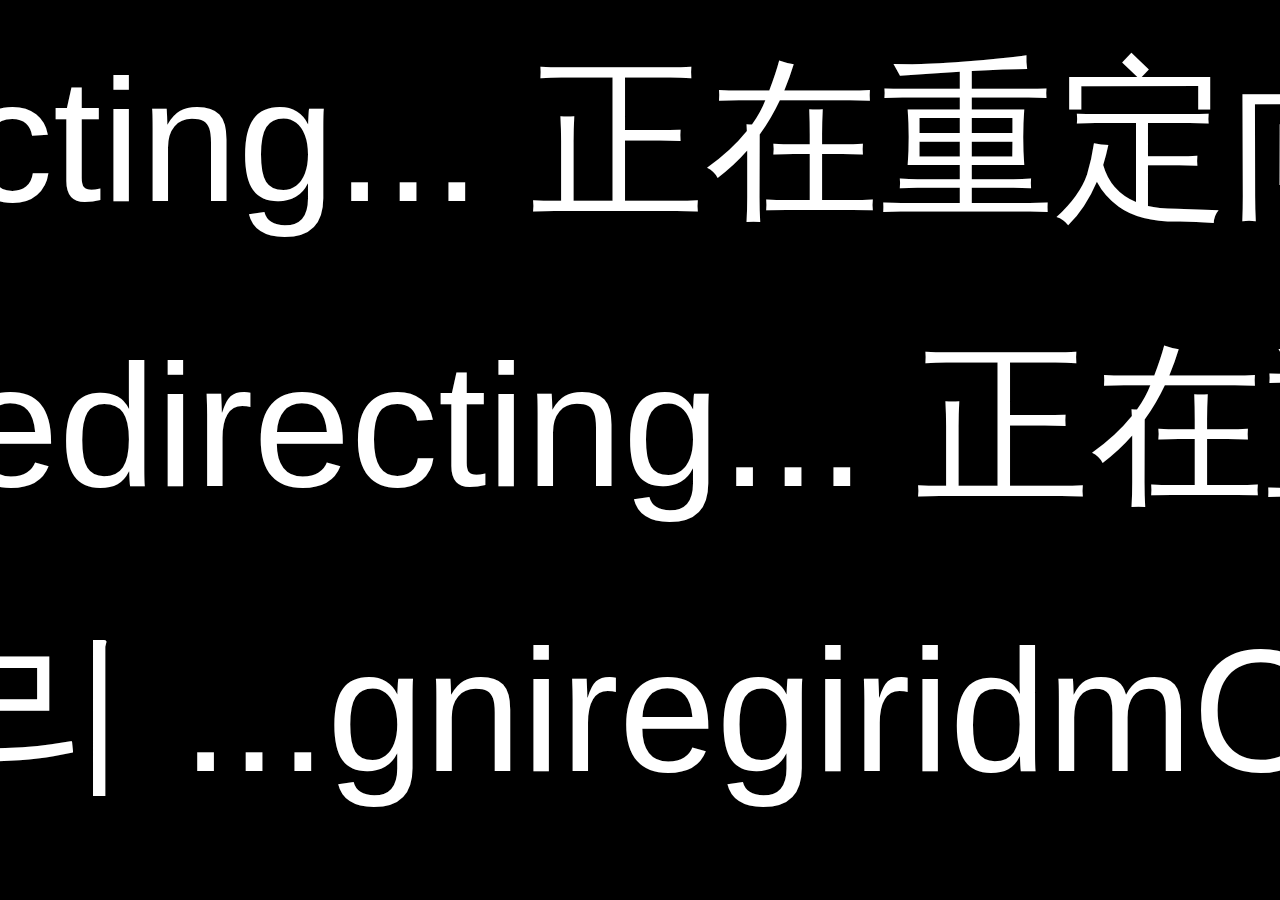
<file: Gemini2035.github.io-main/index.html>
<!-- 主要负责资源初始化和跳转 -->

<!DOCTYPE html>
<html lang="en">

<head>
    <meta charset="UTF-8">
    <meta http-equiv="X-UA-Compatible" content="IE=edge">
    <meta name="viewport" content="width=device-width, initial-scale=1.0">
    <link rel="stylesheet" href="Css/defultScrollbar.css">
    <title>Redirecting!</title>
</head>

<body>
    <div class="text-container">
        <div class="text-group"></div>
    </div>
    <div class="text-container">
        <div class="text-group"></div>
    </div>
    <div class="text-container">
        <div class="text-group rtl"></div>
    </div>
    <div class="alert-page">
        <div class="alert-info">
            <p>点击任意处以继续</p>
            <p>Press any to continue...</p>
        </div>
    </div>
</body>
<style>
    body {
        margin: 0;
        padding: 0;
        font-family: "Helvetica", "Arial", sans-serif;
        color: #fff;
        background-color: #000;
        overflow: hidden;
        width: 100vw;
        height: 100vh;
        scrollbar-width: none;
    }

    .text-container {
        height: calc(33.33vh - 15px);
        overflow-y: hidden;
    }

    .text-group {
        height: 33.33vh;
        overflow-x: auto;
        overflow-y: hidden;
        font-size: 175px;
        white-space: nowrap;
    }

    .text-group.rtl{
        direction: rtl;
    }

    .alert-page{
        width: 100vw;
        height: 100vh;
        position: absolute;
        left: 0;
        top: 0;
        background-color: rgba(135, 206, 250, 0.9);
        z-index: -100;
        opacity: 0;
        transition: 0.6s ease-in-out;
    }

    .alert-page.active{
        opacity: 1;
        z-index: 100;
    }

    .alert-page.active:hover{
        cursor: pointer;
    }

    .alert-page .alert-info{
        position: absolute;
        left: 50%;
        top: 50%;
        transform: translate(-50%, -50%);
        text-align: center;
    }
</style>
<script type="text/javascript">
    const texts = document.querySelectorAll('.text-group');
    const fetchFunc = (index) => {
        fetch('Json/ContentJson/redirectingFont.json')
            .then(res => res.json()
                .then(text => {
                    oldText = texts[index].innerHTML;
                    if (index == texts.length - 1) {
                        text = text.split('').reverse().join('');
                    }
                    oldText += text;
                    texts[index].innerHTML = oldText;
                }))
    }

    fetchFunc(0);
    fetchFunc(1);
    fetchFunc(2);

    texts[2].classList.add('rtl');

    let speed1 = 50;
    let speed2 = 15;
    let speed3 = 30;

    const Timer = setInterval(() => {
        //part1自动滚动行为
        texts[0].scrollLeft += speed1; // speed = 50
        if (texts[0].scrollLeft > texts[0].scrollWidth - 2000) { fetchFunc(0);}
        //part2自动滚动行为
        texts[1].scrollLeft += speed2; // speed = 15
        if (texts[1].scrollLeft > texts[1].scrollWidth - 2000) { fetchFunc(1); }
        texts[2].scrollLeft -= speed3; // speed = 30
        if (texts[2].scrollLeft < -(texts[2].scrollWidth - 1500)){ fetchFunc(2); }
    }, 60);

    setTimeout(() => {
        document.querySelector('.alert-page').classList.add('active');
        speed1 = 10;
        speed2 = 5;
        speed3 = 10;
    }, 5000)
    // 负责页面的跳转
    document.querySelector('.alert-page').addEventListener('click', () => { window.location.href = 'Views/mainViews.html'; })
</script>

</html>
</file>
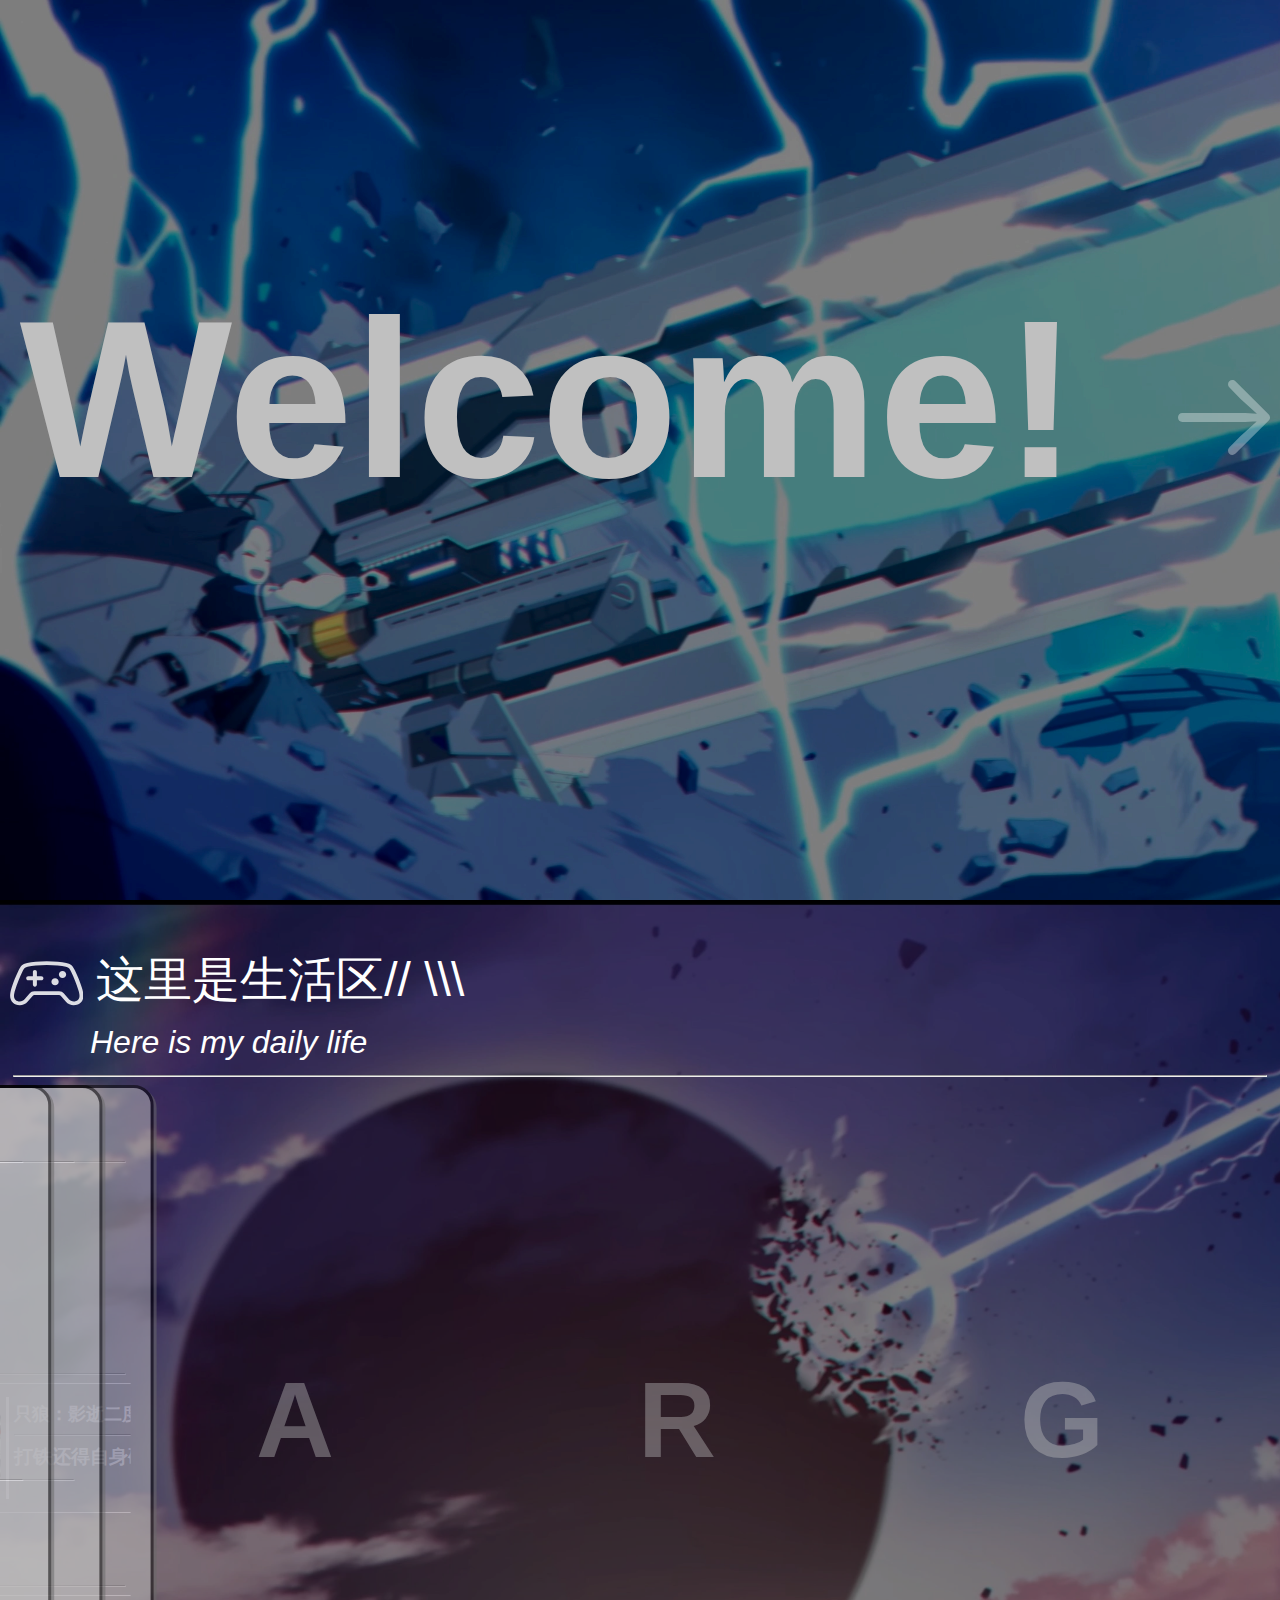
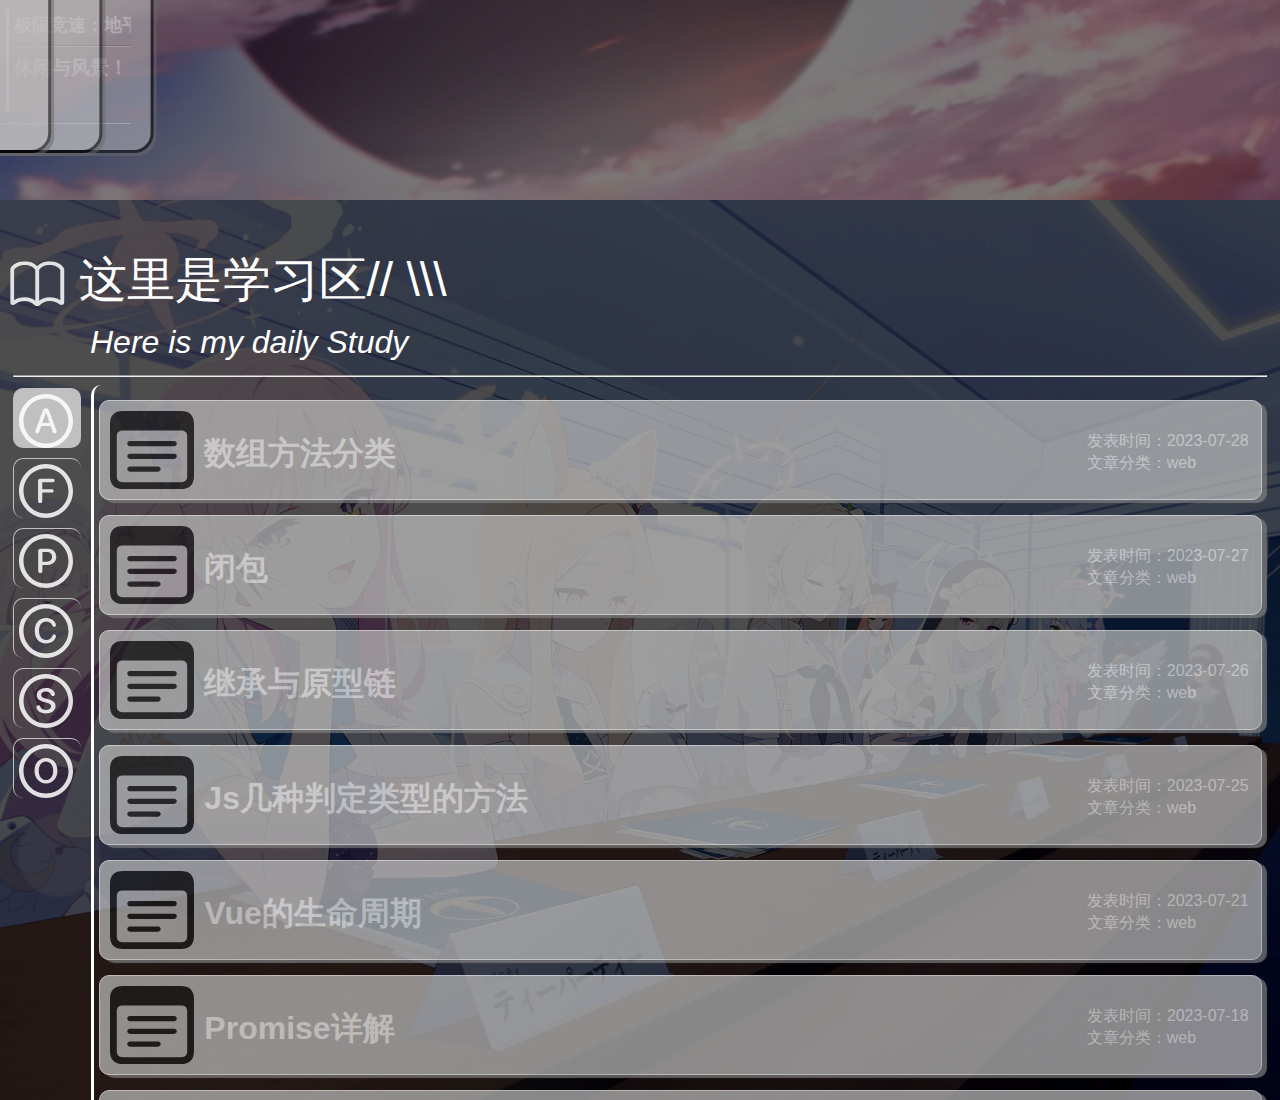
<file: Gemini2035.github.io-main/Views/mainViews.html>
<!DOCTYPE html>
<html lang="en">
    <head>
        <meta charset="UTF-8">
        <meta http-equiv="X-UA-Compatible" content="IE=edge">
        <meta name="viewport" content="width=device-width, initial-scale=1.0">
        <link rel="stylesheet" href="../Css/defultScrollbar.css">
        <link rel="stylesheet" href="../Css/MainCss/basic.css">
        <link rel="stylesheet" href="../Css/MainCss/welcome.css">
        <link rel="stylesheet" href="../Css/MainCss/dailyLife.css">
        <link rel="stylesheet" href="../Css/MainCss/dailyStudy.css">
        <title>Hello!</title>
    </head>
    <body>
        <div class="basicArea">
            <div class="background main"></div>
            <div style="position: relative;">
                <h1 class="title active">Welcome!<img class="arrow right" src="../Assets/arrow.right.svg" alt="To next!"></h1>
            </div>
            
            <div class="main-container">
                <p class="secend-title">这里是Carloss2035的个人Blog // \\\</p>
                <p class="en-gloss">Here is my Blog!</p>
                <div class="func-category">
                    <div>
                        <img src="../Assets/person.svg" alt="personImg">
                        <hr width="90%" color="#000">
                        <p class="sub-title">关于我</p>
                        <p class="sub-english">About me >> </p>
                    </div>
                    <div>
                        <img src="../Assets/paperplane.svg" alt="siteImg">
                        <hr width="90%" color="#000">
                        <p class="sub-title">关于站点</p>
                        <p class="sub-english">About site >> </p>
                    </div>
                    <div>
                        <img src="../Assets/gamecontroller.svg" alt="toDailyLifeImg">
                        <hr width="90%" color="#000">
                        <p class="sub-title">前往生活区</p>
                        <p class="sub-english">To daily life >> </p>
                    </div>
                    <div>
                        <img src="../Assets/book.svg" alt="toStudyImg">
                        <hr width="90%" color="#000">
                        <p class="sub-title" >前往学习区</p>
                        <p class="sub-english">To daily study >> </p>
                    </div>
                </div>
            </div>
            <div class="background main"></div>

        </div>
        <div class="basicArea">
            <div class="background daily-life"></div>
            <p class="secend-title">
                <img src="../Assets/gamecontroller_white.svg" alt="">
                这里是生活区// \\\
            </p>
            <p class="en-gloss variant">Here is my daily life</p>
            <hr width="98%" style="margin-top: -2vh;">
            <div class="arg-container">
                <div class="arg-item aside animation">
                    <div class="arg-content animation">
                        <h1>喜欢的</h1>
                        <hr width="99%" size="2">
                        <div class="scroll-container" id="favorAnimatioList">
                            <!-- <div class="scroll-item animation-and-reality">
                                <img src="../Assets/defaultPhoto.svg" alt="">
                                <div class="description">
                                    <h2>#测试样例</h2>
                                    <p>#测试样例</p>
                                </div>
                            </div> -->
                        </div>
                    </div>
                    <div class="arg-content animation">
                        <h1>已经看过的</h1>
                        <hr width="99%" size="2">
                        <div class="scroll-container" id="seenAnimationList">
                            <!-- <div class="scroll-item animation-and-reality">
                                <img src="../Assets/defaultPhoto.svg" alt="">
                                <div class="description">
                                    <h2>#测试样例</h2>
                                    <p>#测试样例</p>
                                </div>
                            </div> -->
                        </div>
                    </div>
                </div>
                <div class="arg-item aside reality">
                    <div class="arg-content reality">
                        <h1>校园苟且</h1>
                        <hr width="99%" size="2">
                        <div class="scroll-container" id="schoolPhotoList">
                            <!-- <div class="scroll-item animation-and-reality">
                                <img src="../Assets/defaultPhoto.svg" alt="">
                                <div class="description">
                                    <h2>#测试样例</h2>
                                    <p>#测试样例</p>
                                </div>
                            </div> -->
                        </div>
                    </div>
                    <div class="arg-content reality">
                        <h1>诗和远方</h1>
                        <hr width="99%" size="2">
                        <div class="scroll-container" id="farawayPhotoList">
                            <!-- <div class="scroll-item animation-and-reality">
                                <img src="../Assets/defaultPhoto.svg" alt="">
                                <div class="description">
                                    <h2>#测试样例</h2>
                                    <p>#测试样例</p>
                                </div>
                            </div> -->
                        </div>
                    </div>
                </div>
                <div class="arg-item aside game">
                    <div class="arg-content game">
                        <h1>随时随地开玩儿的</h1>
                        <hr width="99%" size="2">
                        <div class="scroll-container" id="mobileGameList">
                            <!-- <div class="scroll-item game">
                                <img src="../Assets/defaultPhoto.svg" alt="">
                                <div class="description">
                                    <h2>#测试样例</h2>
                                    <hr width="100%">
                                    <h3>#测试样例</h3>
                                </div>
                            </div> -->
                        </div>
                    </div>
                    <div class="arg-content game">
                        <h1>需要PC电脑的</h1>
                        <hr width="99%" size="2">
                        <div class="scroll-container" id="pcGameList">
                            <!-- <div class="scroll-item game">
                                <img src="../Assets/defaultPhoto.svg" alt="">
                                <div class="description">
                                    <h2>#测试样例</h2>
                                    <hr width="100%">
                                    <h3>#测试样例</h3>
                                </div>
                            </div> -->
                        </div>
                    </div>
                    <div class="arg-content game">
                        <h1>主机上的</h1>
                        <hr width="99%" size="2">
                        <div class="scroll-container" id="masterGameList">
                           <!-- <div class="scroll-item game">
                                <img src="../Assets/defaultPhoto.svg" alt="">
                                <div class="description">
                                    <h2>#测试样例</h2>
                                    <hr width="100%">
                                    <h3>#测试样例</h3>
                                </div>
                            </div> -->
                        </div>
                    </div>
                </div>
                <div class="text-chooser">
                    <p>A</p>
                    <p>nimation</p>
                    <p>R</p>
                    <p>eality</p>
                    <p>G</p>
                    <p>ame</p>
                </div>
                <div class="placeholder"></div>
            </div>
        </div>
        <div class="basicArea">
            <div class="background study"></div>
            <p class="secend-title">
                <img src="../Assets/book_white.svg" alt="">
                这里是学习区// \\\
            </p>
            <p class="en-gloss variant">Here is my daily Study</p>
            <hr width="98%" style="margin-top: -2vh;">
            <div class="container">
                <div class="aside-menu ">
                    <ul>
                        <li class="active"><img src="../Assets/a.circle.svg" alt="A"><span class="menu-detail">全部文章</span></li>
                        <li><img src="../Assets/f.circle.svg" alt="F"><span class="menu-detail">前端文章</span></li>
                        <li><img src="../Assets/p.circle.svg" alt="P"><span class="menu-detail">python文章</span></li>
                        <li><img src="../Assets/c.circle.svg" alt="C"><span class="menu-detail">C&CPP文章</span></li>
                        <li><img src="../Assets/s.circle.svg" alt="S"><span class="menu-detail">SwiftUI文章</span></li>
                        <li><img src="../Assets/o.circle.svg" alt="O"><span class="menu-detail">其它文章</span></li>
                    </ul>
                </div>
                <div class="verify-box" id="verifyBox">
                    <!-- <div class="verify-item web">
                        <img src="../Assets/defaultImg.svg" alt="">
                        <h1>这里是标题</h1>
                        <div>
                            <p>发表时间：2023-03-13</p>
                            <p>文章分类： web</p>
                        </div>
                    </div>
                -->
                </div>
            </div>
        </div>
        <img class="arrow down" src="../Assets/arrow.down.svg" alt="To next">
    </body>
    <script type="text/javascript" src="../Js/MainJs/createAnimationList.js"></script>
    <script type="text/javascript" src="../Js/MainJs/createRealityList.js"></script>
    <script type="text/javascript" src="../Js/MainJs/createGameList.js"></script>
    <script type="text/javascript" src="../Js/MainJs/createStudyEssayList.js"></script>
    <script type="text/javascript" src="../Js/MainJs/scrollBehavior.js"></script>
    <script type="text/javascript" src="../Js/MainJs/titleBehavior.js"></script>
    <script type="text/javascript" src="../Js/MainJs/funcCategoryBehavior.js"></script>
    <script type="text/javascript" src="../Js/MainJs/argBehavior.js"></script>
</html>
</file>
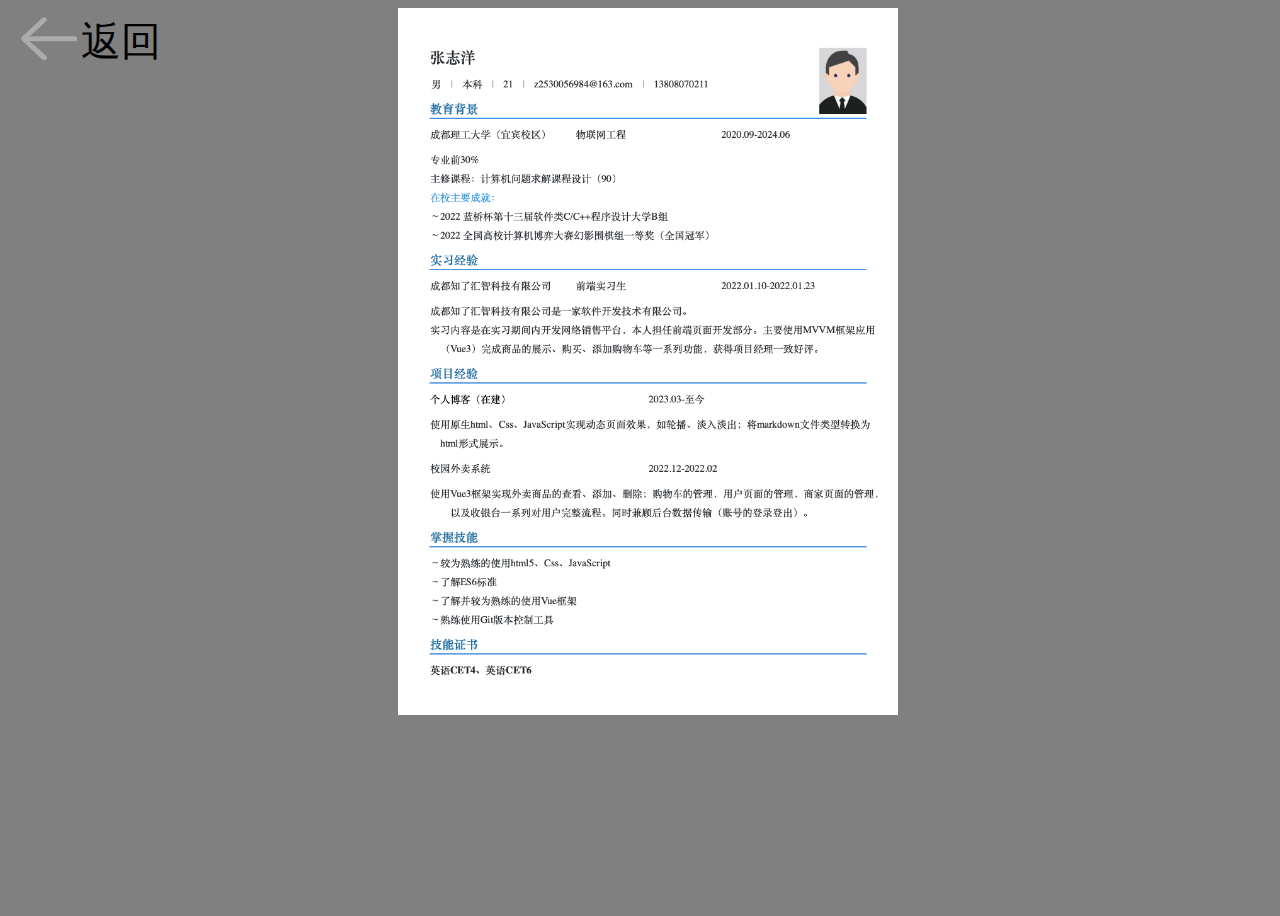
<file: Gemini2035.github.io-main/Views/myVita.html>
<!DOCTYPE html>
<html lang="en">

<head>
    <meta charset="UTF-8">
    <meta http-equiv="X-UA-Compatible" content="IE=edge">
    <meta name="viewport" content="width=device-width, initial-scale=1.0">
    <link rel="stylesheet" href="../Css/defultScrollbar.css">
    <title>My vita</title>
</head>

<body>
    <div id="my-vita"><img src="../Assets/SomethingImportant/myVita.jpg" alt=""></div>
    <div class="back-to">
        <img src="../Assets/arrow.left.svg" alt="back">
        <span>返回</span>
    </div>
</body>
<style>
    body {
        overflow: hidden;
        background-color: #808080;
        width: 100vw;
        height: 100vh;
    }

    .back-to {
        position: absolute;
        left: 1vw;
        top: 1vh;
        border-radius: 10px;
        padding: 5px;
        transition: 0.6 ease-in-out;
    }

    .back-to:hover {
        border-bottom: 1px solid;
        cursor: pointer;
        opacity: 0.7;
    }

    .back-to img {
        height: 50px;
        width: auto;
        opacity: 0.4;
    }

    .back-to span {
        font-size: 40px;
        vertical-align: top;
    }

    #my-vita {
        width: 500px;
        margin: auto;
        height: 100vh;
    }

    #my-vita img {
        width: 100%;
        height: auto;
    }
</style>
<script type="text/javascript">
    document.querySelector('.back-to').addEventListener('click', () => {
        window.location.href = 'selfIntroduction.html';
    })
</script>

</html>
</file>
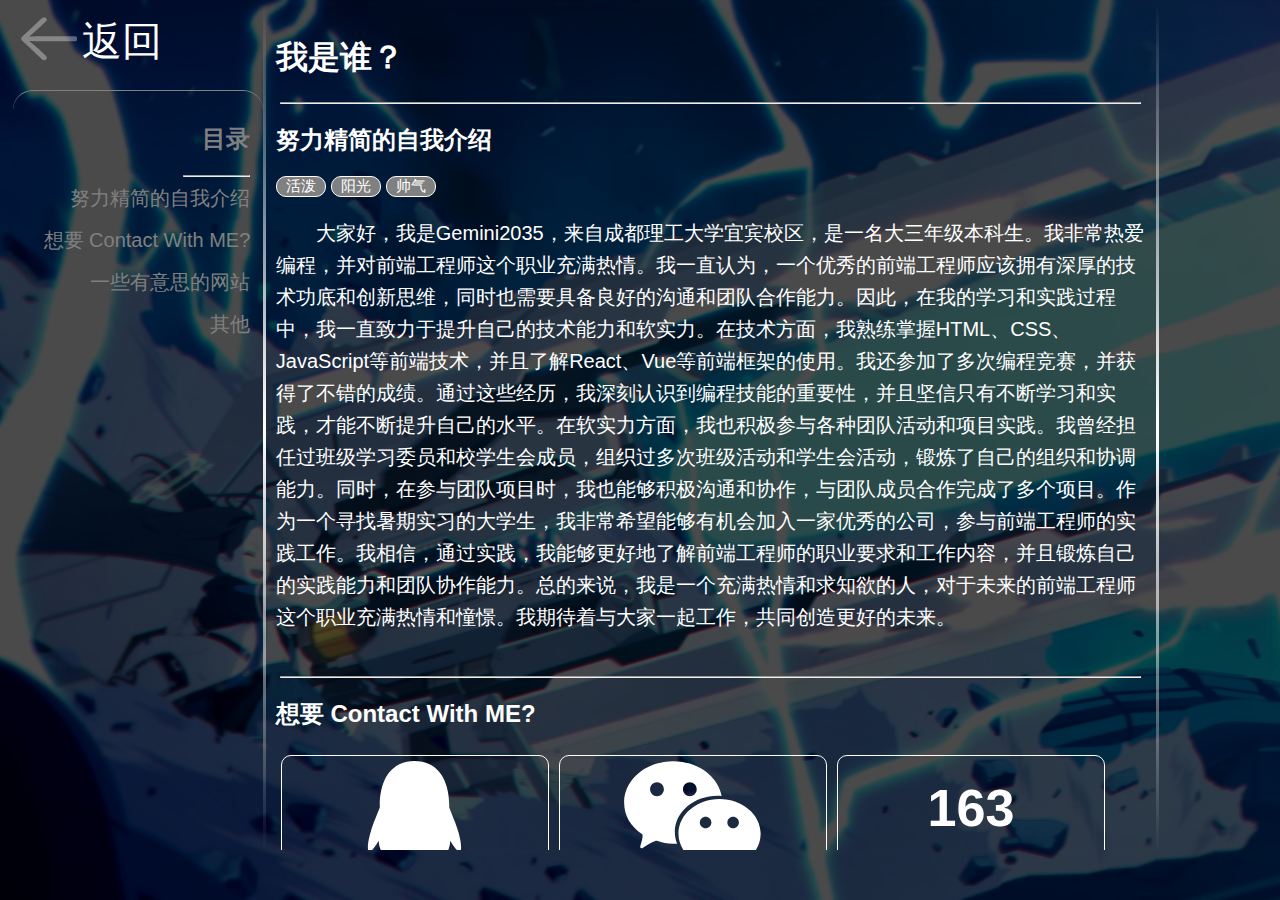
<file: Gemini2035.github.io-main/Views/selfIntroduction.html>
<!DOCTYPE html>
<html lang="en">
<head>
    <meta charset="UTF-8">
    <meta http-equiv="X-UA-Compatible" content="IE=edge">
    <meta name="viewport" content="width=device-width, initial-scale=1.0">
    <link rel="stylesheet" href="../Css/defultScrollbar.css">
    <link rel="stylesheet" href="../Css/SelfIntroductionCss/basic.css">
    <link rel="stylesheet" href="../Css/SelfIntroductionCss/navi.css">
    <link rel="stylesheet" href="../Css/SelfIntroductionCss/breifIntroduction.css">
    <link rel="stylesheet" href="../Css/SelfIntroductionCss/contactWay.css">
    <link rel="stylesheet" href="../Css/SelfIntroductionCss/websiteBrief.css">
    <title>Who am I? </title>
</head>
<body>
    <div class="main-content">
        <div class="back-to-main">
            <img src="../Assets/arrow.left.svg" alt="back">
            <span>返回</span>
        </div>
        <div class="listing">
            <h2>目录</h2>
            <hr width="30%" style="margin-right:0">
        </div>
        <div class="content-box">
            <h1>我是谁？</h1>
            <hr width="99%">
            <div class="content-item" id="content1">
                <h2>努力精简的自我介绍</h2>
                <div class="tags-box" id="tags-box"></div>
                <p id="text-content"></p>
            </div>
            <div class="content-item" id="content2">
                <hr width="99%">
                <h2>想要 Contact With ME?</h2>
                <div class="account-box">
                    <div>
                        <img src="../Assets/qq.svg" alt="错误">
                        <hr width="95%">
                        <p>通过QQ联系:</p>
                        <p>2530056984</p>
                    </div>
                    <div>
                        <img src="../Assets/weChat.svg" alt="">
                        <hr width="95%">
                        <p>通过微信联系:</p>
                        <p>Z2530056984</p>
                    </div>
                    <div>
                        <img src="../Assets/163.svg" alt="">
                        <hr width="95%">
                        <p>通过163邮联系:</p>
                        <p>z2530056984@163.com</p>
                    </div>
                    <div>
                        <img src="../Assets/github.svg" alt="">
                        <hr width="95%">
                        <p>通过github联系:</p>
                        <p>Gemini2035</p>
                    </div>
                    <div>
                        <img src="../Assets/google.svg" alt="">
                        <hr width="95%">
                        <p>通过gmail联系:</p>
                        <p>gemeni10234@gmail</p>
                    </div>
                    <div>
                        <img src="../Assets/twitter.svg" alt="">
                        <hr width="95%">
                        <p>通过Twitter联系:</p>
                        <p>Z2530056984</p>
                    </div>
                </div>

            </div>
            <div class="content-item" id="content3">
                <hr width="99%">
                <h2>一些有意思的网站</h2>
                <div class="website-box">
                    <div>
                        <img src="../Assets/bilibili.svg" alt="错误">
                        <div>
                            <h3>BiliBili</h3>
                            <h4>https://www.bilibili.com</h4>
                            <hr width="95%">
                            <p>
                                哔哩哔哩（NASDAQ:BILI；HKEX:9626），英文名称：bilibili，简称B站，是中国年轻世代高度聚集的文化社区和视频网站，该网站于2009年6月26日创建，被网友们亲切地称为“B站”。2018年3月28日，哔哩哔哩在美国纳斯达克上市。2021年3月29日，哔哩哔哩正式在香港二次上市。<br>
                                B站早期是一个ACG（动画、漫画、游戏）内容创作与分享的视频网站。经过十年多的发展，围绕用户、创作者和内容，构建了一个源源不断产生优质内容的生态系统，B站已经涵盖7000多个兴趣圈层的多元文化社区，曾获得QuestMobile研究院评选的“Z世代偏爱APP”和“Z世代偏爱泛娱乐APP”两项榜单第一名并入选“BrandZ”报告2019最具价值中国品牌100强
                            </p>
                        </div>
                    </div>
                    <div>
                        <img src="../Assets/mikuTap.svg" alt="">
                        <div>
                            <h3>MikuTap*</h3>
                            <h4>https://aidn.jp/mikutap/</h4>
                            <hr width="95%">
                            <p>
                                来自日本友人开发的html解压小游戏，通过按压键盘或者触碰屏幕发出声音，配合背景音乐，无比解压。更加令人兴奋的是，声音采用了Miku的声库！
                            </p>
                        </div>
                    </div>
                    <div>
                        <img src="../Assets/windmill.svg" alt="">
                        <div>
                            <h3>风车动漫</h3>
                            <h4>https://www.dm530p.net/</h4>
                            <hr width="95%">
                            <p>
                                《风车动漫》是一款运行于安卓平台的手机软件(???)，需要Android1.6及以上平台进行运行，应用大小为1.05MB。由风车动漫开发。该软件可以在线观看动漫。<br>
                                风车动漫手机版拥有上万集高清晰画质的在线动漫，通过风车动漫App观看完全免费、无须注册、高速播放、更新及时。<br>
                                当你被某站的先审后播模式所深深困扰时，你不妨试试这个网站！
                            </p>
                        </div>
                    </div>
                    <div>
                        <img src="../Assets/cat.svg" alt="">
                        <div>
                            <h3>萌娘百科</3>
                            <h4>https://zh.moegirl.org.cn/Mainpage</h4>
                            <hr width="95%">
                            <p>
                                萌娘百科（英语：Moegirlpedia，日语：萌えっ娘百科事典）是由MediaWiki软件支持的非商业ACGN主题在线百科全书，创建于2010年10月11日。萌娘百科自称“秉承‘万物皆可萌’的精神原则”，偏向收录女性角色、萌拟人化作品以及相关原创作品。百科中的大多数条目以萌拟人化的形式出现。因为收录很多动漫术语，亦被认为是专门收集动漫术语的百科。<br>
                                萌娘百科的最初名叫“绿坝娘wiki”，是为保存大量原创人物绿坝娘的相关内容而设立的独立网站。后更名为“中华萌娘小百科”。2011年5月1日改为现名，并逐渐宽展范围至收录各种ACGN女性角色、ACGN相关内容、原创拟人作品。萌娘百科是非营利性计划，任何人均可在遵守服务器所在地法律、萌娘百科规定的前提下，自由地创建条目、添加内容。<br>
                                萌娘百科有中文、日语、英语三个语言版本及几个姊妹项目。
                            </p>
                        </div>
                    </div>
                    <div>
                        <img src="../Assets/chatgpt.svg" alt="">
                        <div>
                            <h3>ChatGpt*</h3>
                            <h4>https://chat.openai.com/chat</h4>
                            <hr width="95%">
                            <p>
                                ChatGPT（全名：Chat Generative Pre-trained Transformer），美国OpenAI研发的聊天机器人程序，于2022年11月30日发布。ChatGPT是人工智能技术驱动的自然语言处理工具，它能够通过理解和学习人类的语言来进行对话，还能根据聊天的上下文进行互动，真正像人类一样来聊天交流，甚至能完成撰写邮件、视频脚本、文案、翻译、代码，写论文等任务。 
                            </p>
                        </div>
                    </div>
                    <div>
                        <img src="../Assets/learningMusic.svg" alt="">
                        <div>
                            <h3>LearningMusic*</h3>
                            <h4>https://learningmusic.ableton.com/zh-Hans/</h4>
                            <hr width="95%">
                            <p>
                                在这个网站中，你可以学习到基本的乐理，甚至进行音乐创作！你不必担心没有四只手来演奏多余的乐器，因为它已经帮你封装。<br>
                                你将通过这些课程学习到音乐创作的基础知识。无需任何经验或设备， 你将在浏览器中完成所有工作。
                            </p>
                        </div>
                    </div>
                </div>
                <p>注: 带*号的可能需要魔法，懂得都懂</p>
            </div>
            <div class="content-item" id="content4">
                <hr width="99%">
                <h2>其他</h2>
                <p>
                    本博主曾在2023.3-2023.5月使用的一份简历，放在此处留作纪念
                </p>
            </div>
        </div>
    </div>
    <div class="background"></div>
</body>
<!-- <script src="https://sdk.openai.com/js/v1/openai.js"></script> -->
<script type="text/javascript" src="../Js/SelfIntroductionJs/loadContent.js"></script>
<script type="text/javascript" src="../Js/SelfIntroductionJs/dynamicListing.js"></script>
<script type="text/javascript" src="../Js/SelfIntroductionJs/backUp.js"></script>
<script type="text/javascript" src="../Js/SelfIntroductionJs/tagClickBehavior.js"></script>
<script type="text/javascript" src="../Js/SelfIntroductionJs/accountBoxHoverBehavior.js"></script>
<script type="text/javascript" src="../Js/SelfIntroductionJs/siteBoxBehavior.js"></script>
<script type="text/javascript" src="../Js/SelfIntroductionJs/toMyVite.js"></script>
</html>
</file>
<file: Gemini2035.github.io-main/Css/defultScrollbar.css>
/* 应该能兼容目前市面上的大部分浏览器 */

*{
    /* 适用于gecko内核的浏览器 */
    scrollbar-width: none;
}

/* 使用于webkit内核的浏览器 */
*::-webkit-scrollbar{
   display: none;
}
</file>
<file: Gemini2035.github.io-main/Css/MainCss/basic.css>
/* mainView.html中基本的样式，包括重复使用的、父类元素的 */

*{
    box-sizing: border-box;
}

body{
    background-color: #000;
    margin: 0;
    padding: 0;
    font-family: "Helvetica", "Arial", sans-serif;
    color: #fff;
    overflow-x: hidden;
}

.basicArea{
    height: 100vh;
    width: 100vw;
    overflow-y: hidden;
    overflow-x: hidden;
    position: relative;
}

.background{
    width: 100vw;
    height: 100vh;
    position: absolute;
    top: 0;
    left: 0;
    z-index: -1;
}

.arrow{
    transition: 1s ease-in-out;
    opacity: 0.4;
}

.arrow.down{
    position: fixed;
    top: 90vh;
    right: 1vw;
    display: none;
    height: 50px;
    width: auto;
    animation: arrowDownHoverMove 3s infinite;
}

.arrow.down:hover{
    cursor: pointer;
    animation: arrowDownHoverMove 1s infinite;
    opacity: 1;
}

.arrow.down.active{
    display: block;
}

@keyframes arrowDownHoverMove{
    25% { transform: translateY(10px); }
    75% { transform: translateY(-5px); }
}

.secend-title{
    font-size: 48px;
    margin-left: 10px;
}

.secend-title img{
    height: 45px;
    width: auto;
    vertical-align: middle;
}

.en-gloss{
    font-size: 32px;
    margin-left: 10px;
    margin-top: -4vh;
    font-style: italic;
}

.en-gloss.variant{
    margin-left: 90px;
}
</file>
<file: Gemini2035.github.io-main/Css/MainCss/welcome.css>
/* 这里是首页相关的样式 */
.background.main{
    background-image: url('../../Assets/BackgroundImgs/mainBackground.webp'), url('../../Assets/BackgroundImgs/mainBackground.jpeg');
    background-size: cover;
    opacity: 0.3;
}

.title{
    margin-top: 0;
    margin-bottom: 0;
    font-size: 108px;
    transition: 0.6s  ease-in-out;
    margin-left: 10px;
}

.title.active{
    font-size: 225px;
    margin-top: 30vh;
    margin-bottom: 100vh;
    color: #c0c0c0;
    text-align: center;
}

.title.active:hover{
    cursor: pointer;
}

.title img{
    height: 75px;
    width: auto;
    margin-left: 100px;
}

@media (max-width: 999px) {
    .arrow.right{
        vertical-align: middle;
        transform: rotate(90deg);
        margin-top: -30vh;
    }

    .arrow.right:hover{
        opacity: 1;
    }
}

@media (min-width: 1000px) {
    .arrow.right{
        vertical-align: middle;
        animation: arrowRightHoverMove 3s infinite;
    }
    
    .arrow.right:hover{
        animation: arrowRightHoverMove 1s infinite;
        opacity: 1;
    }

    @keyframes arrowRightHoverMove{
        25% { transform: translateX(10px); }
        75% { transform: translateX(-5px); }
    }
}

.main-container{
    min-width: 1000px;
    width: 100vw;
    position: relative;
    margin-top: -30px;
}

.func-category{
    width: 600px;
    margin-left: auto;
    margin-right: auto;
    margin-top: -15px;
    padding-left: 75px;
    transition: 0.6s ease-in-out;
}

.func-category:hover{
    padding-left: 60px;
    margin-top: -25px;
}

.func-category:hover>div{
    margin: 15px;
    box-shadow: 3px 3px #696969;
}

.func-category div{
    display: inline-block;
    width: 200px;
    height: 225px;
    margin: 10px;
    border: 2px solid #000;
    border-radius: 50px;
    background-color: #c0c0c0;
    box-shadow: 8px 8px #696969;
    align-items: center;
    opacity: 0.7;
    transition: 0.6s ease-in-out;
}

.func-category div:hover{
    cursor: pointer;
    animation: funcCategoryMove 1.5s infinite;
}

@keyframes funcCategoryMove{
    50%{ transform: translateY(-10px); }
}

.func-category div img{
    margin-top: 20px;
    margin-left: auto;
    margin-right: auto;
    height: 50px;
    width: auto;
    display: block;
}

.func-category div p{
    color: #000;
    text-align: center;
}

.sub-title{
    margin-top: -5px;
    font-size: 30px;
    font-weight: bolder;
}

.sub-english{
    font-size: 18px;
    margin-top: -20px;
}
</file>
<file: Gemini2035.github.io-main/Css/MainCss/dailyLife.css>
.background.daily-life{
    background-image: url('../../Assets/BackgroundImgs/dailyLifeBackground.webp'), url('../../Assets/BackgroundImgs/dailyLifeBackground.jpeg');
    background-size: cover;
    opacity: 0.5;
}

.arg-container{
    min-width: 900px;
    width: 100vw;
    min-height: 600px;
    height: 75%;
    margin-left: 0;
    overflow: hidden;
    position: relative;
}

.arg-item{
    height: 99%;
    width: 80%;
    background-color: #c0c0c0;
    border: 3px solid #000;
    border-radius: 20px;
    padding: 20px;
    transition: 0.6s ease-in-out;
    display: inline-block;
    position: absolute;
    box-shadow: 3px 3px #696969;
    opacity: 0.9;
    margin-left: 0;
}

.arg-item.aside{
    opacity: 0.5;
}

.arg-item.aside:hover{
    cursor: pointer;
    margin-left: 2%;
}

.arg-content{
    margin-bottom: -15px;
    transform: translateY(-20px);
}

.arg-content.animation{
    height: 50%;
}

.arg-content.reality{
    height: 50%;
}

.arg-content.game{
    height: 33%;
}

.arg-content h1{
    margin-bottom: 0;
}

.scroll-container{
    height: 70%;
    width: 100%;
    overflow-x: auto;
    overflow-y: hidden;
    display: flex;
    flex-direction: row;
}

.scroll-item{
    max-width: 250px;
    min-width: 250px;
    flex: 1;
    height: 90%;
    margin-right: 10px;
    border: 1px solid;
    border-radius: 10px;
    padding: 10px;
    transition: 0.6s ease-in-out;
    position: relative;
    background-size: cover;
    background-repeat: no-repeat;
    display: flex;
    overflow: hidden;
}

.scroll-item:hover{
    cursor: pointer;
    box-shadow: -3px -3px #808080;
    transform: translate(3px, 3px);
    opacity: 0.9;
} 

.scroll-item.animation-and-reality{
    overflow: hidden;
}

.scroll-item.animation-and-reality img{
    position: absolute;
    height: 95%;
    border-radius: 15px;
    width: auto;
    top: 50%;
    left: 50%;
    transform: translate(-50%, -50%);
    margin-left: auto;
    margin-right: auto;
    z-index: 0;
    transition: 0.6s ease-in-out;
}

.scroll-item.animation-and-reality:hover img{
    opacity: 0.6;
}

.scroll-item.scroll-item.animation-and-reality:hover .description{
    margin-top: 0;
}

.scroll-item.animation-and-reality .description{
    z-index: 1;
    width: 100%;
    transition: 0.6s ease-in-out;
    margin-top: 100%;
}

.scroll-item.animation-and-reality .description h2{
    height: 20%;
    border-bottom: 1px solid;
}

.scroll-item.animation-and-reality .description p{
    width: 100%;
    padding: 3px;
    text-indent: 2em;
    height: calc(65% - 1px);
    word-wrap: break-word;
    margin: auto;
    overflow-x: hidden;
    overflow-y: auto;
}

.scroll-item.game img{
    margin: auto;
    width: 25%;
    height: auto;
    border-radius: 10px;
    margin-right: 5px;
}

.scroll-item.game .description{
    margin: auto;
    width: calc(80% - 3px);
    border-left: 3px solid;
    height: 95%;
    padding-left: 5px;
}

.scroll-item.game .description h2{
    margin-top: 3%;
    margin-bottom: 0;
}

.scroll-item.game .description h2.smaller{
    font-size: 18px;
}

.scroll-item.game .description h3{
    margin-top: 0; 
}

.text-chooser{
    position: absolute;
    left: 20%;
    display: flex;
    width: 90%;
    height: 99%;
    transition: 0.6s ease-in-out;
}

.text-chooser p{
    font-weight: bold;
    margin: auto;
    z-index: 1;
    color: #c0c0c0;
    opacity: 0.4;
    transition: 0.6s ease-in-out;
}

.text-chooser p:nth-child(2n + 1){
    font-size: 108px;
    flex: 0;
    cursor: pointer;
}

.text-chooser p:nth-child(2n + 1):hover{
    opacity: 0.9;
    transform: translateY(-25px);
}

.text-chooser p:nth-child(2n + 1):hover+p{
    opacity: 0.9;
}

.text-chooser p:nth-child(2n){
    flex: 1;
    font-size: 32px;
    opacity: 0;
}

@keyframes upAndDownMove {
    50% { transform: translateY(-10px); }
}

.placeholder{
    position: absolute;
    z-index: 0;
    width: 100%;
    height: 100%;
    opacity: 0;
}
</file>
<file: Gemini2035.github.io-main/Css/MainCss/dailyStudy.css>
.background.study{
    background-image: url('../../Assets/BackgroundImgs/study.webp'), url('../../Assets/BackgroundImgs/study.jpeg');
    background-size: cover;
    opacity: 0.3;
}

.container{
    min-width: 900px;
    width: 99vw;
    min-height: 600px;
    margin-left: 10px;
    overflow: hidden;
    position: relative;
    display: flex;
}

.aside-menu{
    flex: 0.06;
    transition: 0.6s ease-in-out;
    max-width: 75px;
}

.aside-menu:hover{
    flex: 0.23;
    max-width: 250px;
}

.aside-menu:hover .menu-detail{
   opacity: 1;
}

.aside-menu ul{
    margin-top: 3px;
    list-style: none;
    padding-left: 3px;
    display: flex;
    flex-direction: column;
    height: 66%;
}

.aside-menu li{
    flex: 2;
    margin-bottom: 10px;
    position: relative;
    border-top: 1px solid #c0c0c0;
    border-left: 1px solid #c0c0c0;
    border-radius: 10px;
    padding-top: 5px;
    padding-left: 5px;
    max-height: 60px;
}

.aside-menu li:hover{
    background-color: #c0c0c0;
    cursor: pointer;
}

.aside-menu li.active{
    background-color: #c0c0c0;
}

.aside-menu img{
    height: 100%;
    width: auto;
    vertical-align: text-bottom;
}

.menu-detail{
    font-weight: bold;
    font-size: 27px;
    position: absolute;
    width: 500px;
    margin-left: 5px;
    margin-top: 7px;
    opacity: 0;
    transition: 0.6s ease-in-out;
}

.verify-box{
    overflow-x: hidden;
    overflow-y: auto;
    flex: 1;
    position: relative;
    height: 80vh;
    border-left: 3px solid;
    border-top-left-radius: 10px;
    margin-left: 10px;
}

.verify-item{
    margin: 15px;
    margin-left: 5px;
    height: 100px;
    transition: 0.6s ease-in-out;
    background-color: #c0c0c0;
    border: 1px solid #fff;
    border-radius: 10px;
    padding: 10px;
    opacity: 0.7;
    position: relative;
    box-shadow: 5px 3px 1px #808080;
}

.verify-item:hover{
    cursor: pointer;
    opacity: 1;
}

.verify-item.hidden{
    margin: 0;
    opacity: 0;
    height: 0;
    border: none;
    padding: 0;
}

.verify-item img{
    height: 100%;
    width: auto;
}

.verify-item h1{
    display: inline;
    position: absolute;
    margin-left: 10px;
}

.verify-item div{
    position: absolute;
    right: 1%;
    top: 30%
}

.verify-item div p{
    margin: 1px;
}
</file>
<file: Gemini2035.github.io-main/Css/SelfIntroductionCss/basic.css>
*{
    box-sizing: border-box;
}

body{
    margin: 0;
    padding: 0;
    font-family: "Helvetica", "Arial", sans-serif;
    color: #fff;
    background-color: #000;
    overflow: hidden;
}

.background{
    width: 100vw;
    height: 100vh;
    position: absolute;
    top: 0;
    left: 0;
    z-index: -1;
    background-image: url('../../Assets/BackgroundImgs/mainBackground.jpeg'), url('../../Assets/BackgroundImgs/mainBackground.jpeg');
    background-size: cover;
    opacity: 0.3;
}

.main-content{
    margin-left: auto;
    margin-right: auto;
    width: 98vw;
    display: flex;
}

.content-box{
    overflow-y: auto;
    height: 95vh;
    min-width: 70vw;
    max-width: 70vw;
    position: relative;
    background-clip: padding-box;
    border: 3px solid;
    border-image: linear-gradient(transparent, #fff, transparent) 2 2 2 2;
    border-top: 5px solid transparent;
    border-bottom: 5px solid transparent;
    padding: 10px;
    flex: 1;
}

.content-item{
    margin-bottom: 5%;
}

.back-to-main{
    position: absolute;
    left: 1vw;
    top: 1vh;
    border-radius: 10px;
    padding: 5px;
    transition: 0.6 ease-in-out;
}

.back-to-main:hover{
    border-bottom: 1px solid;
    cursor: pointer;
    opacity: 0.7;
}

.back-to-main img{
    height: 50px;
    width: auto;
    opacity: 0.4;
}

.back-to-main span{
    font-size: 40px;
    vertical-align: top;
}

#content3>p{
    text-decoration: underline;
    text-align: right;
    padding-right: 1%;
}

#content4 p:hover{
    text-decoration: underline;
    cursor: pointer;
}
</file>
<file: Gemini2035.github.io-main/Css/SelfIntroductionCss/navi.css>
.listing{
    margin-top: 10vh;
    flex: 0.25;
    max-width: 250px;
    text-align: right;
    padding: 1%;
    color: #808080;
    border-radius: 20px;
    border-top: 1px solid;
}

.listing a{
    display: block;
    text-decoration: none;
    color: inherit;
    margin-bottom: 15px;
    font-size: 20px;
    transition: 0.6s ease-in-out;
}

.listing a:hover{
    transform: translateX(-10px);
}
</file>
<file: Gemini2035.github.io-main/Css/SelfIntroductionCss/breifIntroduction.css>
#content1 p{
    text-indent: 2em;
    font-size: 20px;
    line-height: 2rem;
}


.tags-box{
    display: flex;
    width: 100%;
    overflow-x: auto;
    overflow-y: hidden;
}

.tags-box::-webkit-scrollbar{
    display: none;
}

.tags-box span{
    border: 1px solid;
    border-radius: 10px;
    width: 50px;
    font-size: 15px;
    text-align: center;
    vertical-align: middle;
    margin-right: 5px;
    background-color: #808080;
    transition: 0.6s ease-in-out;
}

.tags-box span:hover{
    cursor: pointer;
    opacity: 0.8;
}
</file>
<file: Gemini2035.github.io-main/Css/SelfIntroductionCss/contactWay.css>
.account-box{
    width: 100%;
    display: flex;
    flex-wrap: wrap;
}

.account-box div{
    flex: 0 0 calc(33.33% - 22px);
    margin: 5px;
    padding: 5px;
    border: 1px solid;
    height: 15vh;
    min-height: 100px;
    max-height:200px;
    min-width: 100px;
    background-color: transparent;
    border-radius: 10px;
    overflow: hidden;
    position: relative;
    text-align: center;
}

.account-box div img{
    height: 90%;
    width: auto;
    margin-bottom: 100%;
    transition: 0.6s ease-in-out;
}

.account-box div:hover{
    cursor: pointer;
}

.account-box div.isHover img{
    margin-bottom: 0;
    height: 45%;
    width: auto;
}

.account-box div p{
    font-weight: bold;
    margin: 0;
}
</file>
<file: Gemini2035.github.io-main/Css/SelfIntroductionCss/websiteBrief.css>
.website-box{
    width: 100%;
    display: flex;
    flex-wrap: wrap;
}

.website-box>div{
    flex: 0 0 calc(50% - 22px);
    margin: 5px;
    padding: 5px;
    border: 1px solid;
    height: 15vh;
    min-height: 100px;
    max-height:200px;
    min-width: 100px;
    background-color: transparent;
    border-radius: 10px;
    overflow: hidden;
    position: relative;
    text-align: center;
    transition: 0.6s ease-in-out;
}

.website-box>div img{
    height: 90%;
    width: auto;
    margin: auto;
    transition: inherit;
}

.website-box>div:hover img{
    cursor: pointer;
    opacity: 0.3;
}

.website-box>div div{
    background-color: transparent;
    position: absolute;
    border: inherit;
    border-radius: inherit;
    top: 0;
    left: 0;
    width: 100%;
    height: 100%;
    opacity: 0;
    overflow-y: auto;
    overflow-x: hidden;
    transition: inherit;
}

.website-box>div:hover div{
    opacity: 1;
    cursor: pointer;
}

.website-box>div h3{
    margin-bottom: 0;
}

.website-box>div h4{
    margin: 0;
}

.website-box>div div p{
    padding: 0 15%;
    text-indent: 2em;
    word-break: break-word;
    text-align: left;
}
</file>
